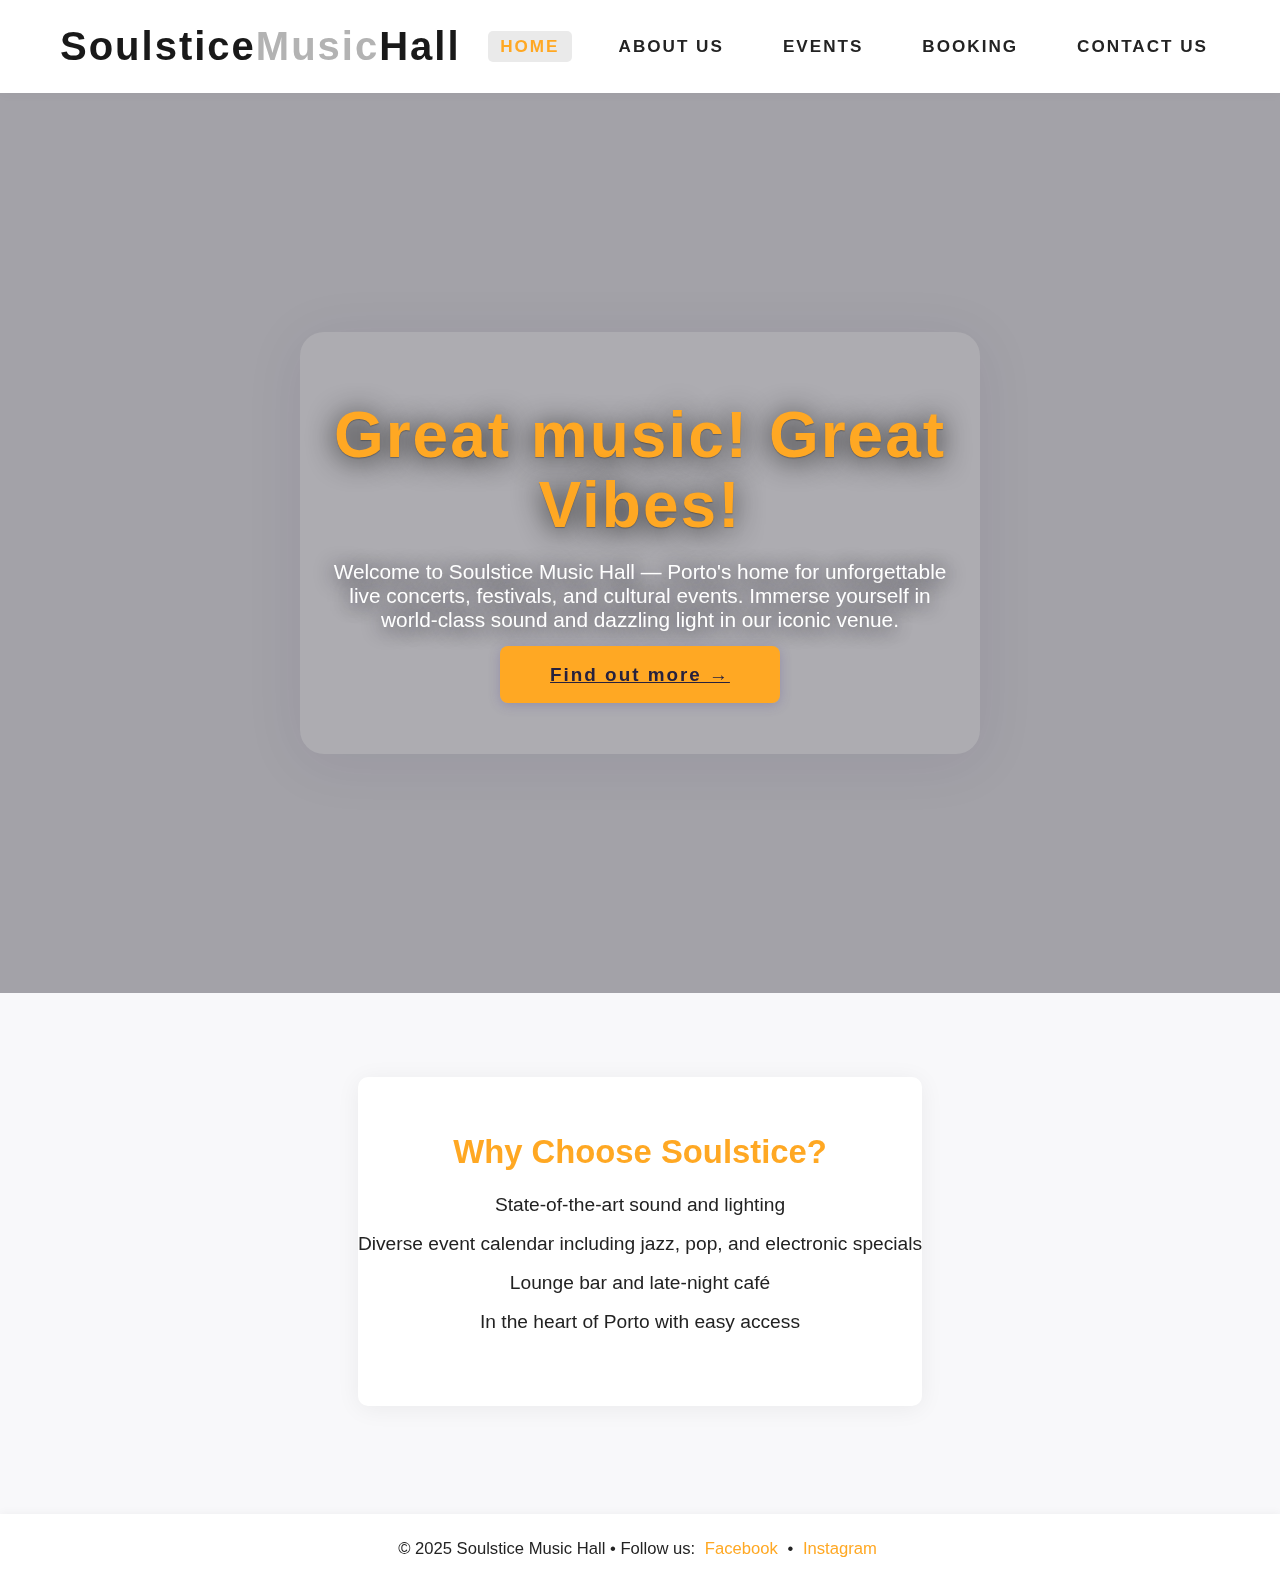
<file: Event Center Website/index.html>
<!DOCTYPE html>
<html lang="en">
  <head>
    <meta charset="UTF-8" />
    <meta name="viewport" content="width=device-width, initial-scale=1.0" />
    <title>Soulstice Music Hall</title>
    <link rel="stylesheet" href="styles.css" />
    <link rel="icon" href="favicon.ico" type="image/x-icon" />
  </head>
  <body>
    <header>
      <a href="index.html" class="logo"
        ><span>Soulstice </span
        ><span class="logo-highlight">Music</span> Hall</a
      >
      <nav>
        <ul class="navigation">
          <li><a href="index.html" class="active">Home</a></li>
          <li><a href="about.html">About Us</a></li>
          <li><a href="events.html">Events</a></li>
          <li><a href="booking.html">Booking</a></li>
          <li><a href="contact.html">Contact Us</a></li>
        </ul>
      </nav>
      <div class="hamburger" id="hamburger">
        <span></span>
        <span></span>
        <span></span>
      </div>
    </header>
    <section class="hero">
      <div class="hero-bg"></div>
      <div class="hero-overlay"></div>
      <div class="hero-content">
        <h1>Great music! Great Vibes!</h1>
        <p>
          Welcome to Soulstice Music Hall — Porto's home for unforgettable live
          concerts, festivals, and cultural events. Immerse yourself in
          world-class sound and dazzling light in our iconic venue.
        </p>
        <a href="events.html" class="hero-btn">Find out more →</a>
      </div>
    </section>
    <main>
      <section class="features">
        <h2>Why Choose Soulstice?</h2>
        <ul>
          <li>State-of-the-art sound and lighting</li>
          <li>
            Diverse event calendar including jazz, pop, and electronic specials
          </li>
          <li>Lounge bar and late-night café</li>
          <li>In the heart of Porto with easy access</li>
        </ul>
      </section>
    </main>
    <footer>
      <p>
        &copy; 2025 Soulstice Music Hall &bull; Follow us:
        <a href="https://facebook.com/" target="_blank">Facebook</a> &bull;
        <a href="https://instagram.com/" target="_blank">Instagram</a>
      </p>
    </footer>
    <button id="back-to-top" title="Back to top">&#9650;</button>
    <script>
      // Hamburger menu
      const hamburger = document.getElementById("hamburger");
      const nav = document.querySelector(".navigation");
      hamburger.addEventListener("click", function () {
        nav.classList.toggle("show");
      });
      document.querySelectorAll(".navigation a").forEach((link) => {
        link.addEventListener("click", function () {
          nav.classList.remove("show");
        });
      });

      // Hero background cycle
      const images = [
        "https://images.unsplash.com/photo-1465101046530-73398c7f28ca?auto=format&fit=crop&w=1500&q=80",
        "https://images.unsplash.com/photo-1511671782779-c97d3d27a1d4?auto=format&fit=crop&w=1500&q=80",
        "https://images.unsplash.com/photo-1459745605009-cb474b7d2e6b?auto=format&fit=crop&w=1500&q=80",
      ];
      let current = 0;
      const heroBg = document.querySelector(".hero-bg");
      function cycleHeroBg() {
        heroBg.style.opacity = 0;
        setTimeout(() => {
          heroBg.style.backgroundImage = `url('${images[current]}')`;
          heroBg.style.opacity = 1;
          current = (current + 1) % images.length;
        }, 900);
      }
      heroBg.style.backgroundImage = `url('${images[current]}')`;
      current = (current + 1) % images.length;
      setInterval(cycleHeroBg, 4800);

      // Back to top button
      window.addEventListener("scroll", function () {
        document.getElementById("back-to-top").style.display =
          window.scrollY > 300 ? "block" : "none";
      });
      document.getElementById("back-to-top").onclick = function () {
        window.scrollTo({ top: 0, behavior: "smooth" });
      };
    </script>
  </body>
</html>
</file>
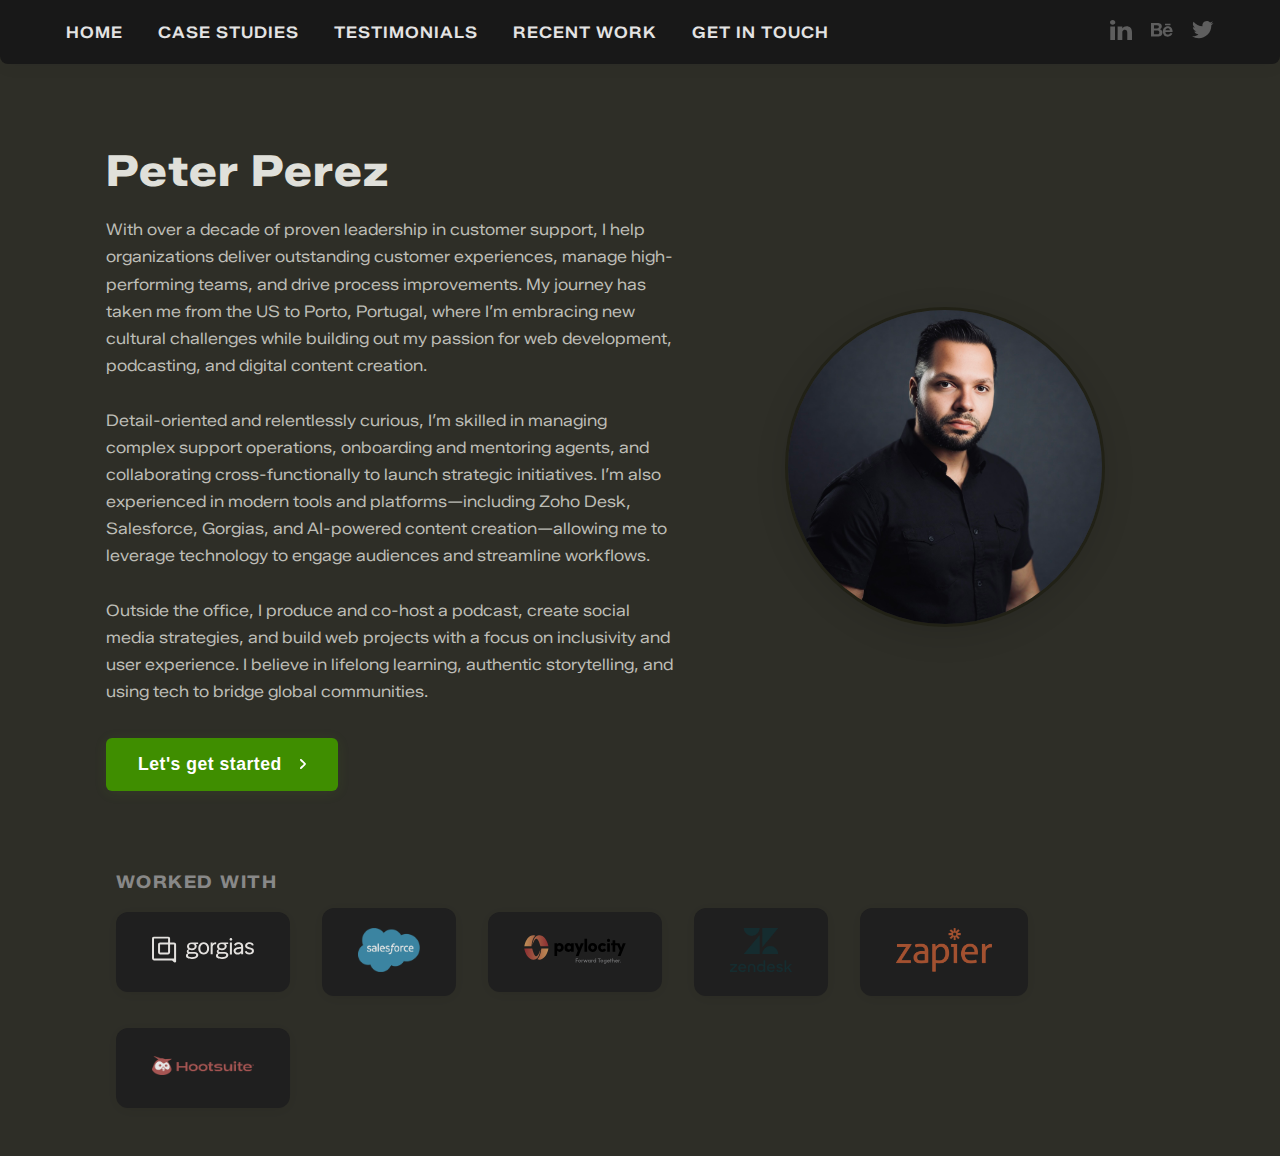
<file: FigmaToLandingpage/index.html>
<!DOCTYPE html>
<html lang="en">
  <head>
    <meta charset="UTF-8" />
    <meta name="viewport" content="width=device-width, initial-scale=1.0" />
    <title>Peter's Landing Page</title>
    <link rel="stylesheet" href="styles.css" />
  </head>
  <body>
    <div class="banner">
      <div class="navigation">
        <div class="left-section">
          <ul>
            <li><a href="#">Home</a></li>
            <li><a href="#">Case Studies</a></li>
            <li><a href="#">Testimonials</a></li>
            <li><a href="#">Recent Work</a></li>
            <li><a href="#">Get In Touch</a></li>
          </ul>
        </div>

        <div class="right-section">
          <ul>
            <li><a href="https://www.linkedin.com/in/peter-perez-a08335312/"><img src="./images/LinkedIn.svg" /></a></li>
            <li><img src="./images/Behance.svg" /></li>
            <li><img src="./images/Twitter.svg" /></li>
          </ul>
        </div>
      </div>
    </div>

    <header class="profile">
    <div class="bio">
        <h1 class="name">Peter Perez</h1>

        <p>With over a decade of proven leadership in customer support, I help organizations deliver outstanding customer experiences, manage high-performing teams, and drive process improvements. My journey has taken me from the US to Porto, Portugal, where I’m embracing new cultural challenges while building out my passion for web development, podcasting, and digital content creation.
<br></br>
Detail-oriented and relentlessly curious, I’m skilled in managing complex support operations, onboarding and mentoring agents, and collaborating cross-functionally to launch strategic initiatives. I’m also experienced in modern tools and platforms—including Zoho Desk, Salesforce, Gorgias, and AI-powered content creation—allowing me to leverage technology to engage audiences and streamline workflows.
<br></br>
Outside the office, I produce and co-host a podcast, create social media strategies, and build web projects with a focus on inclusivity and user experience. I believe in lifelong learning, authentic storytelling, and using tech to bridge global communities.</p>

        <button class="more-info">
          <a href="#">Let's get started</a> <img src="./images/Vector.png">
        </button> 
    </div>

    <div class="profile-photo">
        <img src="./images/Profile Pic.jpg"/>
    </div>
    </header>

    <div class="worked-with">
      <h4>Worked With</h4>
    </div>

    <div class="companies">
      <ul class="brand-logo">
        <li><a href="https://www.gorgias.com/"><img src="./images/gorgia.svg"></a></li>
        <li><a href="https://www.salesforce.com/eu/?ir=1"><img src="./images/Salesforce.com_logo.svg.png"></a></li>
        <li><a href="https://www.paylocity.com/"><img src="./images/Paylocity_logo.svg"></a></li>
        <li><a href="https://www.zendesk.com/"><img src="./images/Zendesk_logo.svg"></a></li>
        <li><a href="https://zapier.com/"><img src="./images/Zapier_logo.svg.png"></a></li>
        <li><a href="https://www.hootsuite.com/"><img src="./images/hootsuite-seeklogo.png"></a></li>
      </ul>
    </div>


    </div>
  </body>
</html>
</file>
<file: FigmaToLandingpage/styles.css>
@import url("https://fonts.googleapis.com/css2?family=Zalando+Sans+SemiExpanded:ital,wght@0,200..900;1,200..900&display=swap");

* {
  padding: 0;
  margin: 0;
  box-sizing: border-box;
}

body {
  font-family: "Zalando Sans SemiExpanded", Arial, sans-serif;
  background-color: #2e2e27;
  min-height: 100vh;
}

.banner {
  background: #181818;
  border-bottom-left-radius: 8px;
  border-bottom-right-radius: 8px;
  width: 100%;
  min-width: 0;
  padding: 0;
  margin: 0 auto;
  position: relative;
  z-index: 10;
  box-shadow: 0 4px 16px rgba(0, 0, 0, 0.04);
}

.navigation {
  display: flex;
  align-items: center;
  justify-content: space-between;
  max-width: 1200px;
  margin: 0 auto;
  padding: 0 2vw;
  height: 64px;
  flex-wrap: wrap;
}

.left-section ul {
  display: flex;
  gap: 2.2rem;
  list-style: none;
  padding: 0;
  margin: 0;
}

.left-section ul a {
  text-decoration: none;
  font-weight: 600;
  font-size: 1rem;
  line-height: 1;
  color: #e3e3e3;
  letter-spacing: 1px;
  text-transform: uppercase;
  transition: color 0.2s;
}

.left-section ul a:hover,
.left-section ul a:focus {
  color: #72c920;
}

.right-section ul {
  display: flex;
  gap: 1.2rem;
  list-style: none;
  padding: 0;
  margin: 0;
}

.right-section ul img {
  width: 22px;
  height: 22px;
  object-fit: contain;
  filter: grayscale(0.3);
  transition: filter 0.2s, transform 0.2s;
}

.right-section ul img:hover,
.right-section ul img:focus {
  filter: none;
  transform: scale(1.15);
}

.profile {
  display: flex;
  flex-wrap: wrap;
  align-items: center;
  justify-content: center;
  gap: 2.5rem;
  margin: 3rem auto 2.5rem auto;
  max-width: 1100px;
  padding: 2rem 1rem;
}

.bio {
  flex: 1 1 350px;
  min-width: 260px;
  margin: 0;
}

.bio .name {
  font-size: 2.7rem;
  font-weight: 800;
  margin-bottom: 1.2rem;
  color: #e0e0da;
  letter-spacing: 1px;
}

.bio p {
  font-size: 1rem;
  line-height: 1.7;
  margin: 0 0 2rem 0;
  color: #bdbdb6;
}

.bio .more-info {
  margin-top: 2rem;
  display: flex;
  align-items: center;
  justify-content: center;
  gap: 0.4rem;
  padding: 1rem 2rem;
  background: #3f8e00;
  border: none;
  border-radius: 6px;
  box-shadow: 0 2px 14px 0 rgba(114, 201, 32, 0.09);
  cursor: pointer;
  transition: background 0.18s;
}

.bio .more-info:hover {
  background: #72c920;
}

.bio .more-info a {
  color: white;
  font-weight: 700;
  text-decoration: none;
  font-size: 1.1rem;
  margin-right: 0.75rem;
  letter-spacing: 0.5px;
}

.profile-photo {
  display: flex;
  justify-content: center;
  align-items: center;
  min-width: 220px;
  flex: 1 1 240px;
}

.profile-photo img {
  width: 320px;
  height: 320px;
  max-width: 100%;
  aspect-ratio: 1/1;
  object-fit: cover;
  border-radius: 50%;
  background: #dedede;
  display: block;
  box-shadow: 0 8px 32px 0 rgba(0, 0, 0, 0.12);
  border: 3px solid #212116;
}

.worked-with {
  max-width: 1100px;
  margin: 3rem auto 0 auto;
  padding: 0 2vw;
}

.worked-with h4 {
  color: #888;
  text-transform: uppercase;
  font-weight: 700;
  font-size: 1.1rem;
  letter-spacing: 1.5px;
  margin-bottom: 1rem;
}

.companies {
  max-width: 1100px;
  margin: 0 auto;
  padding: 0 2vw 3rem 2vw;
}

.brand-logo {
  display: flex;
  gap: 2rem;
  flex-wrap: wrap;
  justify-content: flex-start;
  align-items: center;
  list-style: none;
  margin: 0;
  padding: 0;
}

.brand-logo li {
  background: #222;
  border-radius: 12px;
  display: flex;
  align-items: center;
  justify-content: center;
  min-width: 130px;
  min-height: 80px;
  padding: 1rem 2rem;
  filter: grayscale(50%) brightness(0.9);
  box-shadow: 0 2px 14px 0 rgba(0, 0, 0, 0.08);
  transition: filter 0.18s, box-shadow 0.2s;
}

.brand-logo li:hover,
.brand-logo li:focus {
  filter: none;
  box-shadow: 0 2px 32px 0 rgba(114, 201, 32, 0.15);
}

.brand-logo img {
  max-width: 110px;
  max-height: 52px;
  object-fit: contain;
  padding: 0.25rem;
  filter: invert(0) brightness(1);
}

@media (max-width: 900px) {
  .profile {
    max-width: 98vw;
    gap: 1.5rem;
    padding: 1.5rem 1rem;
  }
  .profile-photo img {
    width: 220px;
    height: 220px;
  }
}

@media (max-width: 800px) {
  .brand-logo {
    gap: 1rem;
    justify-content: center;
  }
  .companies,
  .worked-with {
    padding: 0 1vw 2rem 1vw;
  }
  .brand-logo li {
    min-width: 80px;
    min-height: 60px;
    padding: 0.6rem 1rem;
  }
}

@media (max-width: 650px) {
  .profile {
    flex-direction: column;
    align-items: center;
    max-width: 98vw;
    padding: 1rem 0.5rem;
    gap: 2rem;
  }
  .profile-photo {
    justify-content: center;
    margin: 0;
  }
  .bio {
    align-items: center;
    text-align: center;
  }
}

@media (max-width: 550px) {
  .brand-logo {
    gap: 0.7rem;
  }
  .brand-logo li {
    min-width: 77px;
    min-height: 50px;
    padding: 0.45rem 0.7rem;
  }
  .brand-logo img {
    max-width: 70px;
    max-height: 36px;
  }
}
</file>
<file: Event Center Website/styles.css>
/* RESET & GLOBAL */
* {
  padding: 0;
  margin: 0;
  box-sizing: border-box;
  font-family: "Montserrat", Arial, Helvetica, sans-serif;
}
body {
  min-height: 100vh;
  display: flex;
  flex-direction: column;
  background: #f8f8fa;
}

/* HEADER (Sticky Navigation) */
header {
  position: sticky;
  top: 0;
  z-index: 1003;
  width: 100%;
  display: flex;
  justify-content: space-between;
  align-items: center;
  padding: 24px 60px;
  background-color: #fff;
  box-shadow: 0 2px 10px rgba(0, 0, 0, 0.03), 0 0px 0px rgba(0, 0, 0, 0);
  transition: box-shadow 0.3s;
}
header .logo {
  color: #191919;
  font-weight: bold;
  text-decoration: none;
  font-size: 2.5em;
  align-items: start;
  letter-spacing: 2px;
  display: flex;
}
.logo-highlight {
  color: #b3b3b3;
}
header .navigation {
  display: flex;
  list-style: none;
  gap: 35px;
  align-items: end;
}
header .navigation li a {
  text-transform: uppercase;
  letter-spacing: 2px;
  font-weight: 600;
  padding: 6px 12px;
  transition: color 0.2s, background 0.2s;
  text-decoration: none;
  color: #232323;
  font-size: 1.07em;
  border-radius: 5px;
}
header .navigation li a:hover,
header .navigation li a.active {
  color: #ffa823;
  background: rgba(26, 26, 26, 0.09);
  border-radius: 5px;
}
.hamburger {
  display: none;
  width: 40px;
  height: 40px;
  flex-direction: column;
  justify-content: center;
  align-items: center;
  cursor: pointer;
  margin-left: auto;
  z-index: 1004;
}
.hamburger span {
  background: #232323;
  height: 4px;
  border-radius: 2px;
  width: 30px;
  margin: 3px 0;
  transition: all 0.3s;
}

/* HERO/BANNER SECTION */
.hero {
  position: relative;
  width: 100vw;
  height: 100vh;
  min-height: 600px;
  display: flex;
  align-items: center;
  justify-content: center;
  overflow: hidden;
}
.hero-bg,
.hero-overlay {
  position: absolute;
  top: 0;
  left: 0;
  width: 100%;
  height: 100%;
  background-position: center;
  background-size: cover;
  z-index: 1;
  transition: opacity 1s;
}
.hero-bg {
  background: linear-gradient(120deg, #201540 33%, #362e75 66%, #2a2228 100%);
  filter: brightness(0.68);
}
.hero-overlay {
  background: rgba(20, 16, 30, 0.37);
  mix-blend-mode: multiply;
  z-index: 2;
}
.hero-content {
  background: rgba(255, 255, 255, 0.11);
  box-shadow: 0 8px 60px rgba(40, 20, 80, 0.08);
  color: #fff;
  border-radius: 24px;
  margin: 0 auto;
  text-align: center;
  max-width: 680px;
  padding: 68px 28px;
  position: relative;
  z-index: 3;
}
.hero-content h1 {
  font-size: 4rem;
  font-weight: 900;
  letter-spacing: 2px;
  line-height: 1.1;
  margin-bottom: 1.2rem;
  color: #ffa823;
  text-shadow: 0 3px 28px #1a1a1a, 0 1px 1px #00000044;
}
.hero-content p {
  font-size: 1.3rem;
  color: #fff;
  margin-bottom: 2rem;
  text-shadow: 0 2px 20px #181622;
}
.hero-btn {
  border: none;
  padding: 1.1rem 3.1rem;
  background: #ffa823;
  color: #27213d;
  font-weight: 700;
  border-radius: 8px;
  font-size: 1.18rem;
  letter-spacing: 2px;
  box-shadow: 0 2px 12px #5b4b974d;
  transition: background 0.22s, color 0.22s;
}
.hero-btn:hover {
  background: #232323;
  color: #fff;
}

/* FEATURES SECTION */
.features {
  background: #fff;
  border-radius: 10px;
  box-shadow: 0 3px 24px rgba(0, 0, 0, 0.06);
  margin: 52px auto 0 auto;
  padding: 56px 0;
  text-align: center;
  max-width: 680px;
}
.features ul {
  list-style: none;
  padding: 0;
}
.features li {
  font-size: 1.2rem;
  margin-bottom: 17px;
  color: #222;
}
.features h2 {
  font-size: 2.05rem;
  margin-bottom: 23px;
  color: #ffa823;
}

/* ABOUT US PAGE */
main {
  flex: 1 0 auto;
  max-width: 980px;
  margin: 0 auto;
  padding: 32px 12px 60px 12px;
  display: flex;
  flex-direction: column;
  align-items: center;
}
.about-hero-card {
  max-width: 900px;
  margin: 0 auto;
  background: #fff;
  border-radius: 18px;
  box-shadow: 0 6px 36px rgba(40, 40, 40, 0.13);
  overflow: hidden;
  display: flex;
  flex-direction: column;
  align-items: center;
  padding: 44px 22px 30px 22px;
  margin-bottom: 48px;
}
.about-img-lg {
  width: 100%;
  max-width: 700px;
  border-radius: 16px;
  margin-bottom: 24px;
  box-shadow: 0 5px 25px rgba(0, 0, 0, 0.08);
}
.about-hero-text .title-lg {
  font-size: 2.6rem;
  font-weight: 800;
  margin-bottom: 10px;
  letter-spacing: 1px;
  text-align: center;
}
.about-hero-text .subtitle {
  font-size: 1.3rem;
  color: #565656;
  margin-bottom: 0;
  text-align: center;
}
.modern-card {
  background: #fff;
  border-radius: 14px;
  box-shadow: 0 3px 26px rgba(49, 49, 49, 0.07);
  margin: 36px auto;
  padding: 36px 28px;
  max-width: 700px;
  text-align: left;
}
.card-title {
  font-size: 1.7rem;
  font-weight: 700;
  margin-bottom: 18px;
  text-align: center;
}
.team-grid {
  display: flex;
  flex-wrap: wrap;
  gap: 36px;
  justify-content: center;
}
.team-img {
  width: 75px;
  height: 75px;
  border-radius: 50%;
  margin-bottom: 12px;
  box-shadow: 0 2px 6px rgba(100, 100, 100, 0.11);
  object-fit: cover;
}
.team-name {
  font-size: 1.15rem;
  font-weight: 700;
  margin-bottom: 4px;
}
.team-role {
  font-size: 0.97rem;
  color: #666;
}

/* EVENTS PAGE - Event Table + Agenda Cards */
.event-table {
  width: 100%;
  border-collapse: collapse;
  background: #fff;
  border-radius: 13px;
  box-shadow: 0 2px 15px rgba(86, 86, 86, 0.07);
  margin-bottom: 45px;
}
.event-table caption {
  font-size: 1.4em;
  margin-bottom: 8px;
  font-weight: 700;
}
.event-table th,
.event-table td {
  padding: 18px 14px;
  border-bottom: 1px solid #ececf3;
  text-align: left;
}
.event-table th {
  background: #fafafa;
  font-weight: 700;
  color: #111;
}
.event-table tr:last-child td {
  border-bottom: none;
}
.event-table .tickets a {
  background: #ffa823;
  color: #fff;
  text-decoration: none;
  padding: 8px 16px;
  border-radius: 7px;
  font-weight: 600;
  transition: background 0.18s;
  border: none;
}
.event-table .tickets a:hover {
  background: #232323;
}

/* Modern Agenda Event Cards (Casa-style) */
.agenda-grid {
  display: grid;
  grid-template-columns: repeat(auto-fit, minmax(310px, 1fr));
  gap: 34px;
  margin-top: 24px;
  margin-bottom: 36px;
}
.agenda-card {
  background: #fff;
  border-radius: 18px;
  box-shadow: 0 4px 28px rgba(60, 60, 65, 0.1);
  overflow: hidden;
  display: flex;
  flex-direction: column;
  transition: box-shadow 0.14s, transform 0.14s;
}
.agenda-card:hover {
  box-shadow: 0 16px 54px rgba(44, 44, 50, 0.16);
  transform: translateY(-5px) scale(1.04);
}
.agenda-img-wrap {
  overflow: hidden;
  border-radius: 18px 18px 0 0;
}
.agenda-card-img {
  width: 100%;
  height: 180px;
  object-fit: cover;
  transition: transform 0.24s;
}
.agenda-card:hover .agenda-card-img {
  transform: scale(1.05);
}
.agenda-card-info {
  display: flex;
  flex-direction: row;
  gap: 12px;
  padding: 18px 22px 22px 18px;
  align-items: flex-start;
}
.agenda-date {
  display: flex;
  flex-direction: column;
  background: #ffa823;
  color: #fff;
  font-weight: 700;
  border-radius: 8px;
  min-width: 50px;
  text-align: center;
  justify-content: center;
  margin-right: 10px;
  box-shadow: 0 1px 3px rgba(86, 86, 86, 0.08);
}
.agenda-day {
  font-size: 2em;
  line-height: 1.05;
}
.agenda-month {
  font-size: 1em;
  letter-spacing: 2px;
  line-height: 1;
  margin-bottom: 2px;
}
.agenda-text {
  flex: 1;
}
.agenda-title {
  font-size: 1.25em;
  margin-top: 0;
  margin-bottom: 8px;
  font-weight: 700;
}
.agenda-time {
  font-size: 0.95em;
  color: #ffa823;
  margin-bottom: 6px;
  display: block;
  font-weight: 500;
}
.agenda-desc {
  font-size: 1em;
  color: #222;
  margin: 8px 0 13px 0;
}
.agenda-btn {
  display: inline-block;
  background: #232323;
  border: none;
  color: #fff;
  padding: 9px 21px;
  font-size: 1em;
  border-radius: 7px;
  font-weight: 600;
  text-decoration: none;
  transition: background 0.18s;
}
.agenda-btn:hover {
  background: #ffa823;
  color: #232323;
}
@media (max-width: 700px) {
  .agenda-card-info {
    flex-direction: column;
    padding: 16px 8px 18px 8px;
    gap: 5px;
    align-items: stretch;
  }
  .agenda-date {
    min-width: 38px;
    margin-right: 0;
    margin-bottom: 6px;
  }
}

/* BOOKING & CONTACT PAGE FORM */
.contactform {
  padding: 44px 32px 36px 32px;
  background: #fff;
  box-shadow: 0 9px 40px rgba(0, 0, 0, 0.1);
  max-width: 430px;
  margin: 48px auto 28px auto;
  border-radius: 18px;
  display: flex;
  flex-direction: column;
  align-items: stretch;
}
.contactform h3 {
  color: #191919;
  font-size: 1.22em;
  margin-bottom: 30px;
  font-weight: 700;
  text-align: left;
}
.contactform .inputbox {
  display: flex;
  flex-direction: column;
  margin-bottom: 20px;
}
.contactform label {
  font-weight: 500;
  font-size: 0.99em;
  margin-bottom: 6px;
  color: #2e2e2e;
}
.contactform input,
.contactform textarea,
.contactform select {
  width: 100%;
  border: 1.5px solid #dddddd;
  border-radius: 10px;
  padding: 11px;
  color: #222;
  outline: none;
  font-size: 1em;
  background: #fafafd;
  font-weight: 400;
  margin-bottom: 2px;
  transition: border 0.2s;
}
.contactform input:focus,
.contactform textarea:focus,
.contactform select:focus {
  border-color: #ffa823;
}
.contactform input[type="submit"] {
  font-size: 1.05em;
  color: #fff;
  background: #ffa823;
  text-transform: uppercase;
  letter-spacing: 2px;
  padding: 12px 0;
  border-radius: 10px;
  border: none;
  font-weight: 600;
  cursor: pointer;
  transition: background 0.22s;
  margin-top: 12px;
}
.contactform input[type="submit"]:hover {
  background: #232323;
  color: #fff;
}

/* CONTACT INFO CARD */
.contact-info-section {
  margin: 48px auto 0 auto;
  max-width: 470px;
  background: #fff;
  border-radius: 14px;
  box-shadow: 0 3px 22px rgba(80, 60, 60, 0.08);
  padding: 28px 25px 28px 30px;
  text-align: left;
  align-items: center;
}
.contact-info-section h2 {
  margin-top: 0;
  font-size: 1.45rem;
  font-weight: 800;
  color: #232323;
  text-align: center;
}
.contact-info-section ul {
  margin: 16px 0 20px 18px;
  font-size: 1.07rem;
  padding-left: 0;
  text-align: left;
}
.contact-info-section li {
  margin-bottom: 6px;
  text-align: left;
}
.contact-info-section img {
  display: block;
  margin: 20px auto 0 auto;
  width: 100%;
  max-width: 470px;
  border-radius: 12px;
  box-shadow: 0 3px 16px rgba(60, 60, 65, 0.08);
}

/* FOOTER */
footer {
  margin-top: 3rem;
  padding: 25px 0;
  background: #fff;
  color: #232323;
  box-shadow: 0 -2px 8px rgba(0, 0, 0, 0.03);
  font-size: 1.04em;
  flex-shrink: 0;
  text-align: center;
}
footer a {
  color: #ffa823;
  text-decoration: none;
  margin: 0 5px;
  transition: color 0.2s;
}
footer a:hover {
  color: #1a1a1a;
}

/* BACK TO TOP BUTTON */
#back-to-top {
  display: none;
  position: fixed;
  right: 32px;
  bottom: 32px;
  z-index: 2001;
  background: #ffa823;
  color: #fff;
  border: none;
  border-radius: 50%;
  width: 55px;
  height: 55px;
  font-size: 2rem;
  box-shadow: 0 2px 10px #362e7555;
  cursor: pointer;
  transition: background 0.22s;
}
#back-to-top:hover {
  background: #232323;
}

/* RESPONSIVE DESIGN */
@media (max-width: 1100px) {
  header {
    padding: 18px 24px;
  }
  main {
    padding: 20px 4vw 50px 4vw;
  }
}
@media (max-width: 900px) {
  header {
    flex-direction: column;
    align-items: flex-start;
    padding: 17px 18px;
    gap: 0;
  }
  .logo {
    margin-bottom: 12px;
    font-size: 2em;
  }
}
@media (max-width: 850px) {
  .about-hero-card,
  .modern-card {
    padding: 22px 4vw;
    max-width: 98vw;
  }
  .team-grid {
    gap: 18px;
  }
}
@media (max-width: 800px) {
  .contactform,
  .contact-info-section {
    max-width: 96vw;
    padding: 18px 8vw;
  }
}
@media (max-width: 750px) {
  .navigation {
    flex-direction: column;
    gap: 12px;
    position: fixed;
    top: 70px;
    right: 18px;
    background: #fff;
    padding: 20px 26px;
    border-radius: 7px;
    box-shadow: 0 3px 16px rgba(0, 0, 0, 0.09);
    display: none;
    z-index: 1001;
  }
  .navigation.show {
    display: flex;
  }
  .hamburger {
    display: flex;
  }
}
@media (max-width: 700px) {
  .hero-content h1 {
    font-size: 2.3rem;
  }
  .hero-content {
    padding: 30px 4vw;
    max-width: 97vw;
    box-shadow: 0 2px 8px rgba(26, 26, 26, 0.1);
  }
  .features {
    max-width: 98vw;
    padding: 32px 0;
  }
  .agenda-card-info {
    flex-direction: column;
    padding: 16px 8px 18px 8px;
    gap: 5px;
    align-items: stretch;
  }
  .agenda-date {
    min-width: 38px;
    margin-right: 0;
    margin-bottom: 6px;
  }
}
@media (max-width: 650px) {
  .team-grid {
    flex-direction: column;
    gap: 20px;
    align-items: center;
  }
}
@media (max-width: 600px) {
  .about-hero-text .title-lg,
  .hero-content h1 {
    font-size: 1.7rem;
  }
  .hero-content,
  .about-hero-card {
    padding: 26px 3vw;
    max-width: 98vw;
    box-shadow: 0 2px 8px rgba(26, 26, 26, 0.08);
  }
  .modern-card {
    padding: 12px 4px;
  }
}
</file>
